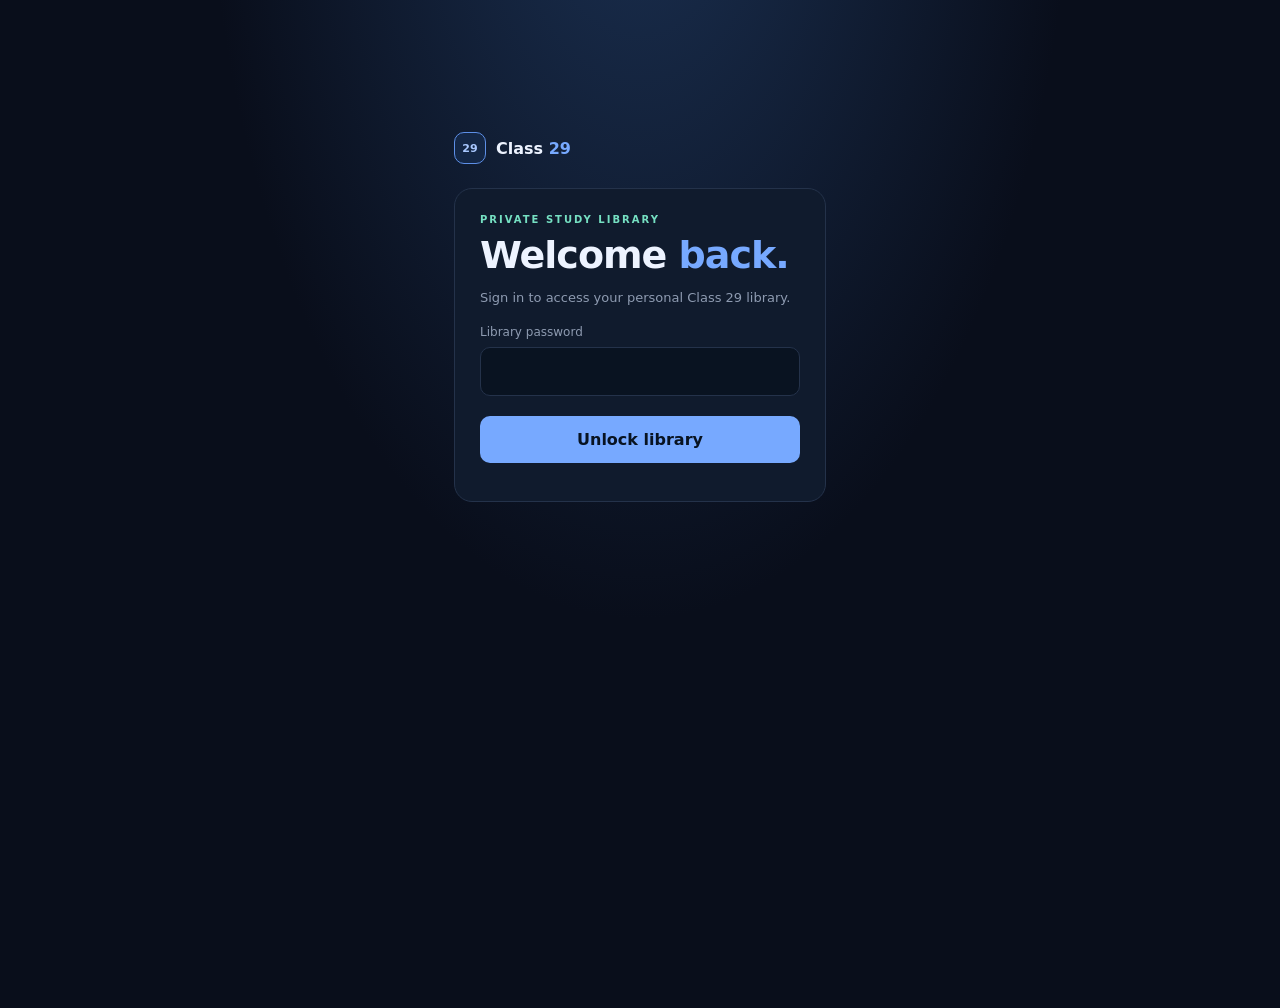
<file: login.html>
<!doctype html><html lang="en"><head><meta charset="utf-8"><meta name="viewport" content="width=device-width,initial-scale=1"><meta name="theme-color" content="#090e1b"><title>Sign in · Class 29</title><link rel="stylesheet" href="assets/styles.css"><style>.login{max-width:420px;margin:12vh auto;padding:24px}.panel{padding:25px;background:#101b2d;border:1px solid var(--line);border-radius:18px}.field{display:block;margin:20px 0}.field span{display:block;color:var(--muted);font-size:12px;margin-bottom:8px}.field input{width:100%;padding:14px;border-radius:10px;border:1px solid var(--line);background:#091321;color:var(--text);font:inherit}.action{width:100%;border:0;border-radius:10px;padding:14px;background:#77a9ff;color:#081321;font:inherit;font-weight:800}.error{color:#ff9c9c;font-size:13px}</style></head><body><main class="login"><div class="brand" style="margin-bottom:24px"><span class="brand-mark">29</span><span>Class <b>29</b></span></div><section class="panel"><div class="eyebrow">PRIVATE STUDY LIBRARY</div><h1 style="font-size:38px;letter-spacing:-1px">Welcome <span>back.</span></h1><p style="color:var(--muted);font-size:13px">Sign in to access your personal Class 29 library.</p><form id="form"><label class="field"><span>Library password</span><input id="password" type="password" autocomplete="current-password" required></label><button class="action">Unlock library</button><p id="error" class="error"></p></form></section></main><script>document.getElementById('form').addEventListener('submit',async e=>{e.preventDefault();const b=e.currentTarget.querySelector('button');b.disabled=true;document.getElementById('error').textContent='';try{const r=await fetch('/auth/login',{method:'POST',headers:{'Content-Type':'application/json'},body:JSON.stringify({password:document.getElementById('password').value})});const d=await r.json();if(!r.ok)throw Error(d.detail||'Sign-in failed');location.replace('/');}catch(x){document.getElementById('error').textContent=x.message;b.disabled=false;}});</script></body></html>
</file>
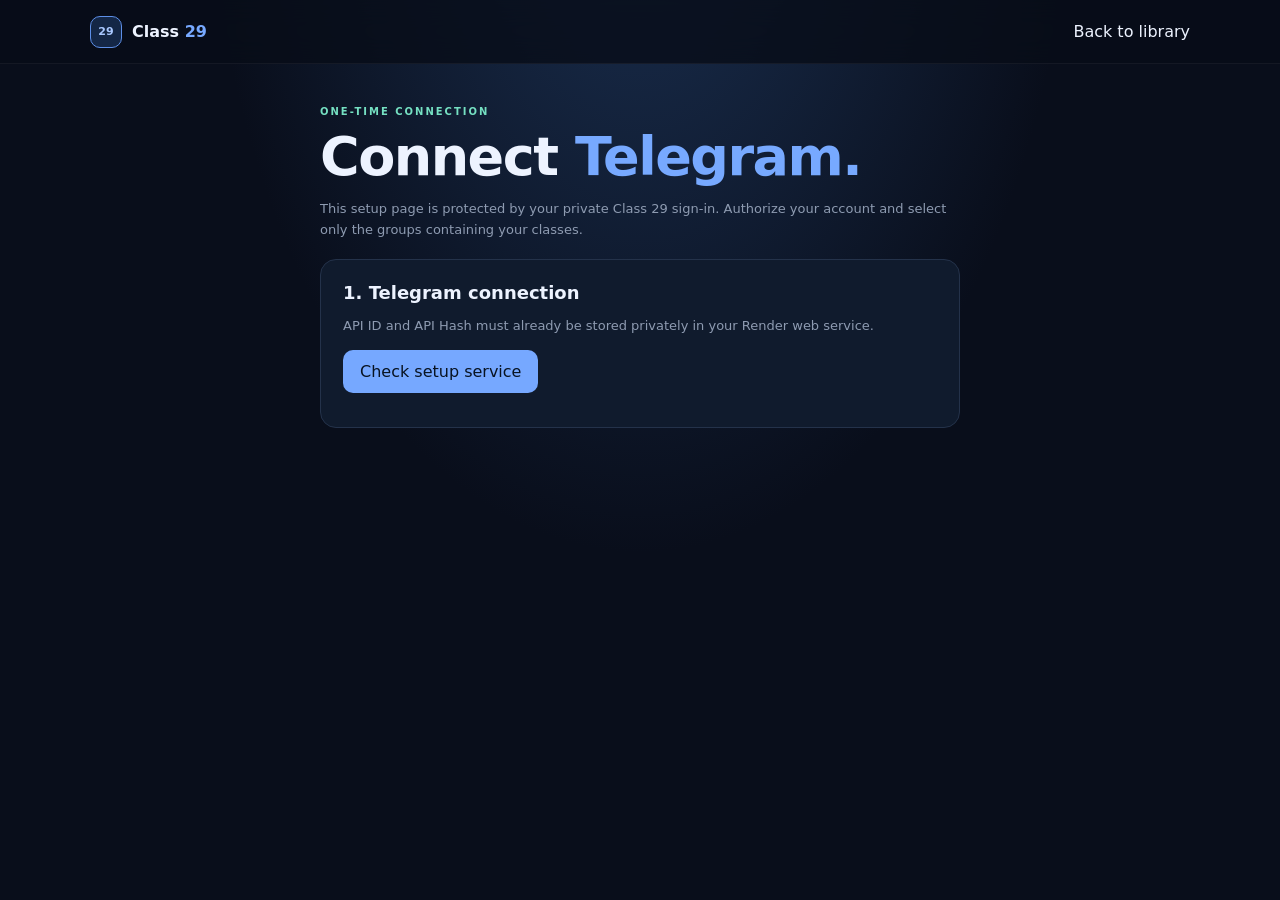
<file: setup.html>
<!doctype html>
<html lang="en"><head><meta charset="utf-8"><meta name="viewport" content="width=device-width,initial-scale=1"><meta name="theme-color" content="#090e1b"><title>Connect Telegram · Class 29</title><link rel="stylesheet" href="assets/styles.css"><style>
.setup{max-width:680px;margin:0 auto;padding:42px 20px 70px}.panel{background:#101b2d;border:1px solid var(--line);border-radius:16px;padding:22px;margin:18px 0}.panel h2{font-size:18px;margin:0 0 8px}.panel p,.hint{font-size:13px;line-height:1.6;color:var(--muted)}.field{display:block;margin:14px 0}.field span{display:block;font-size:12px;color:#b9c8df;margin-bottom:7px}.field input{width:100%;padding:13px;border-radius:10px;border:1px solid var(--line);background:#091321;color:var(--text);font:inherit}.action{border:0;border-radius:10px;padding:12px 17px;background:#76a8ff;color:#081321;font-weight:800;font:inherit;cursor:pointer}.status{font-size:13px;color:var(--mint);margin-top:12px;white-space:pre-wrap}.group{display:flex;gap:10px;padding:10px 0;border-bottom:1px solid #ffffff12;font-size:13px}.group input{accent-color:#77a9ff}.warning{color:#ffd38a!important}.hidden{display:none!important}.output{width:100%;min-height:110px;background:#07101d;color:#dce9ff;border:1px solid var(--line);border-radius:10px;padding:12px;font:12px ui-monospace,monospace;overflow-wrap:anywhere}
</style></head><body><header class="topbar"><a class="brand" href="./"><span class="brand-mark">29</span><span>Class <b>29</b></span></a><a class="top-meta" href="./">Back to library</a></header>
<main class="setup"><div class="eyebrow">ONE-TIME CONNECTION</div><h1 style="font-size:clamp(34px,7vw,54px)">Connect <span>Telegram.</span></h1><p class="hint">This setup page is protected by your private Class 29 sign-in. Authorize your account and select only the groups containing your classes.</p>
<section class="panel"><h2>1. Telegram connection</h2><p>API ID and API Hash must already be stored privately in your Render web service.</p><button class="action" id="check">Check setup service</button><div id="status" class="status"></div></section>
<section class="panel hidden" id="login"><h2>2. Telegram login</h2><label class="field"><span>Telegram phone number (with country code)</span><input id="phone" placeholder="+8801XXXXXXXXX" autocomplete="tel"></label><button class="action" id="send">Send Telegram code</button><div id="codebox" class="hidden"><label class="field"><span>Login code from Telegram</span><input id="code" inputmode="numeric" autocomplete="one-time-code"></label><label class="field"><span>2-Step Verification password (only if enabled)</span><input id="password" type="password" autocomplete="current-password"></label><button class="action" id="verify">Verify and load my groups</button></div><div id="loginstatus" class="status"></div></section>
<section class="panel hidden" id="groups"><h2>3. Choose your class groups</h2><p>Select only the groups you want Class 29 to monitor.</p><div id="group-list"></div><button class="action" id="finish">Generate private Render settings</button><div id="groupstatus" class="status"></div></section>
<section class="panel hidden" id="result"><h2>4. Add settings to Render</h2><p class="warning">Your session string is a full Telegram login credential. Never share it, commit it, or paste it into ChatGPT. Copy it directly into the private Render worker environment.</p><label class="field"><span>TELEGRAM_SESSION</span><textarea class="output" id="session" readonly></textarea></label><label class="field"><span>TELEGRAM_GROUPS_JSON</span><textarea class="output" id="groupjson" readonly></textarea></label><button class="action" id="copy-session">Copy session</button> <button class="action" id="copy-groups">Copy groups</button></section>
</main><script src="assets/setup.js"></script></body></html>
</file>
<file: assets/styles.css>
:root{color-scheme:dark;--bg:#090e1b;--card:#111c2f;--card2:#16243b;--line:#24324a;--text:#edf3ff;--muted:#8e9bb1;--blue:#77a9ff;--mint:#75e0c2}
*{box-sizing:border-box}
body{margin:0;background:radial-gradient(ellipse at 50% -20%,#1b3153 0,transparent 48%),var(--bg);color:var(--text);font-family:"DM Sans","Hind Siliguri",system-ui,sans-serif;min-height:100vh}
a{color:inherit;text-decoration:none}
.topbar{height:64px;display:flex;align-items:center;justify-content:space-between;padding:0 max(18px,calc((100vw - 1100px)/2));background:#080d18cc;backdrop-filter:blur(14px);border-bottom:1px solid #ffffff0d;position:sticky;top:0;z-index:5}
.brand{display:flex;align-items:center;gap:10px;font-weight:700}.brand b{color:var(--blue)}
.brand-mark{width:32px;height:32px;border:1px solid #5d8fe7;border-radius:10px;display:grid;place-items:center;font-size:11px;color:#a9c8ff;background:#142746}
.muted{font-size:12px;color:var(--muted)}
.shell{max-width:1100px;margin:auto;padding:36px 20px 60px}
.eyebrow{font-size:10px;font-weight:800;letter-spacing:2px;color:var(--mint);text-transform:uppercase}
h1{font-size:clamp(30px,5vw,52px);letter-spacing:-1.5px;line-height:1.1;margin:10px 0 6px}h1 span{color:var(--blue)}
h2{font-size:18px;margin:34px 0 12px}
.sub{color:var(--muted);font-size:14px;margin:0 0 22px}
.crumbs{font-size:13px;color:var(--muted);display:flex;flex-wrap:wrap;gap:6px;margin-bottom:18px}.crumbs a:hover{color:var(--blue)}
.search{width:100%;max-width:520px;height:48px;padding:0 16px;background:var(--card);border:1px solid var(--line);border-radius:14px;color:var(--text);font:inherit;outline:none;margin:6px 0 8px}
.search:focus{border-color:var(--blue)}
.grid{display:grid;grid-template-columns:repeat(auto-fill,minmax(250px,1fr));gap:14px;margin-top:20px}
.card{background:var(--card);border:1px solid var(--line);border-radius:18px;padding:20px;display:flex;flex-direction:column;gap:10px;transition:.15s}
.card:hover{border-color:var(--blue);transform:translateY(-2px);background:var(--card2)}
.card h3{margin:0;font-size:17px;line-height:1.3}
.card .meta{display:flex;gap:8px;flex-wrap:wrap}
.pill{font-size:11px;padding:4px 10px;border-radius:99px;background:#ffffff0d;color:var(--muted)}.pill.m{color:var(--mint)}
.ico{width:38px;height:38px;border-radius:12px;background:#142746;display:grid;place-items:center;color:var(--blue);font-weight:800;font-size:13px}
.list{display:flex;flex-direction:column;gap:8px}
.item{display:flex;align-items:center;gap:14px;padding:13px 16px;background:var(--card);border:1px solid var(--line);border-radius:14px}
.item:hover,.item.on{border-color:var(--blue);background:var(--card2)}
.num{min-width:34px;height:34px;border-radius:10px;background:#142746;color:var(--blue);display:grid;place-items:center;font-size:12px;font-weight:700}
.item.seen .num{background:#123a35;color:var(--mint)}
.item .t{flex:1;min-width:0}.item strong{display:block;font-size:14px;font-weight:600;overflow:hidden;text-overflow:ellipsis;white-space:nowrap}
.item small{color:var(--muted);font-size:12px}
.watch{display:grid;grid-template-columns:minmax(0,1fr) 340px;gap:24px;align-items:start}
.player{aspect-ratio:16/9;background:#000;border-radius:16px;overflow:hidden;border:1px solid var(--line)}.player iframe{width:100%;height:100%;border:0}
.nav{display:flex;justify-content:space-between;gap:10px;margin:14px 0}
.btn{padding:10px 16px;border-radius:12px;background:var(--card);border:1px solid var(--line);font-size:13px}.btn:hover{border-color:var(--blue)}.btn.off{opacity:.35;pointer-events:none}
.side{max-height:78vh;overflow:auto;position:sticky;top:80px}
.res{display:block;padding:12px 16px;margin-bottom:8px;border-radius:12px;background:var(--card);border:1px solid var(--line);font-size:13px;color:var(--blue);overflow:hidden;text-overflow:ellipsis;white-space:nowrap}
.res:hover{border-color:var(--blue)}
.loading,.empty{color:var(--muted);padding:40px 0;text-align:center}
@media(max-width:860px){.watch{grid-template-columns:1fr}.side{position:static;max-height:none}}
.thumb{width:128px;aspect-ratio:16/9;object-fit:cover;border-radius:8px;background:#000;flex:none}
.item{padding:10px 14px}.item.seen .thumb{outline:2px solid var(--mint);outline-offset:-2px}
.item strong{white-space:normal;display:-webkit-box;-webkit-line-clamp:2;-webkit-box-orient:vertical;line-height:1.35}
.side .thumb{width:96px}
@media(max-width:520px){.thumb{width:96px}}

/* Responsive layout refinements */
html, body { width:100%; max-width:100%; }
body { overflow-x:hidden; }
.topbar {
  width:100%;
  min-width:0;
  max-width:none;
  padding-inline:clamp(16px, calc((100vw - 1100px)/2), 120px);
}
.topbar > * { min-width:0; }
#updated { margin-left:auto; text-align:right; }
.shell, #app, .watch, .watch > div, .side { min-width:0; }
.watch { grid-template-columns:minmax(0, 1fr) minmax(260px, 340px); }
.player { width:100%; }
.res { max-width:100%; }
@media (max-width:860px) {
  .watch { grid-template-columns:minmax(0, 1fr); }
  .side { position:static; max-height:none; width:100%; }
}
@media (max-width:600px) {
  .topbar {
    height:auto;
    min-height:60px;
    gap:12px;
    padding:12px 16px;
  }
  .brand { gap:8px; white-space:nowrap; }
  #updated { font-size:11px; white-space:nowrap; }
  .shell { padding:24px 16px 40px; }
  .watch { gap:18px; }
  .player { border-radius:12px; }
  .nav { display:grid; grid-template-columns:minmax(0,1fr) auto minmax(0,1fr); align-items:center; }
  .nav .btn { padding:10px 9px; text-align:center; white-space:nowrap; }
  .nav .btn:first-child { justify-self:start; }
  .nav .btn:last-child { justify-self:end; }
  .res { white-space:normal; overflow-wrap:anywhere; line-height:1.5; }
  .item { min-width:0; }
  .item .t { min-width:0; }
}
@media (max-width:380px) {
  .topbar { padding-inline:12px; }
  #updated { font-size:10px; }
  .shell { padding-inline:12px; }
  .nav .btn { font-size:11px; padding-inline:7px; }
}


/* Homepage course group thumbnails */
.group-cover {
  display:block;
  width:100%;
  aspect-ratio:16/9;
  object-fit:cover;
  border-radius:12px;
  background:#14243a;
  border:1px solid #ffffff12;
}
.card:has(.group-cover) { padding:14px; }
.card:has(.group-cover) h3 { padding:0 5px; }
.card:has(.group-cover) .meta { padding:0 5px 3px; }


/* Mobile-friendly quick fullscreen control */
.fs-btn {
  min-width:42px;
  padding-inline:10px;
  font-size:20px;
  line-height:1;
  cursor:pointer;
  color:var(--text);
  display:inline-flex;
  align-items:center;
  justify-content:center;
}
.fs-btn:focus-visible { outline:2px solid var(--blue); outline-offset:3px; }
.player:fullscreen,
.player:-webkit-full-screen {
  width:100vw;
  height:100vh;
  height:100dvh;
  max-width:none;
  aspect-ratio:auto;
  margin:0;
  border:0;
  border-radius:0;
  background:#000;
}
.player:fullscreen iframe,
.player:-webkit-full-screen iframe {
  display:block;
  width:100%;
  height:100%;
  min-height:0;
}
@media (max-width:600px) {
  .nav {
    display:grid;
    grid-template-columns:minmax(0,1fr) minmax(0,1fr) minmax(0,1fr) 42px;
    align-items:stretch;
    gap:7px;
  }
  .nav .btn {
    min-width:0;
    width:100%;
    padding:10px 4px;
    font-size:11px;
    text-align:center;
    white-space:nowrap;
  }
  .nav .btn:first-child,
  .nav .btn:last-child { justify-self:stretch; }
  .nav .fs-btn { font-size:20px; padding:8px 3px; }
}


/* New class notification badges */
.card { position:relative; }
.new-badge {
  position:absolute;
  top:12px;
  right:12px;
  min-width:25px;
  height:25px;
  padding:0 7px;
  display:inline-flex;
  align-items:center;
  justify-content:center;
  border-radius:999px;
  background:#ff4f67;
  color:#fff;
  border:2px solid var(--card);
  font-size:11px;
  line-height:1;
  font-weight:800;
  box-shadow:0 3px 12px #ff4f6738;
  z-index:2;
}
.card:has(.group-cover) .new-badge { top:22px; right:22px; }


/* YouTube class duration */
.item small { display:block; margin-top:3px; }
</file>
